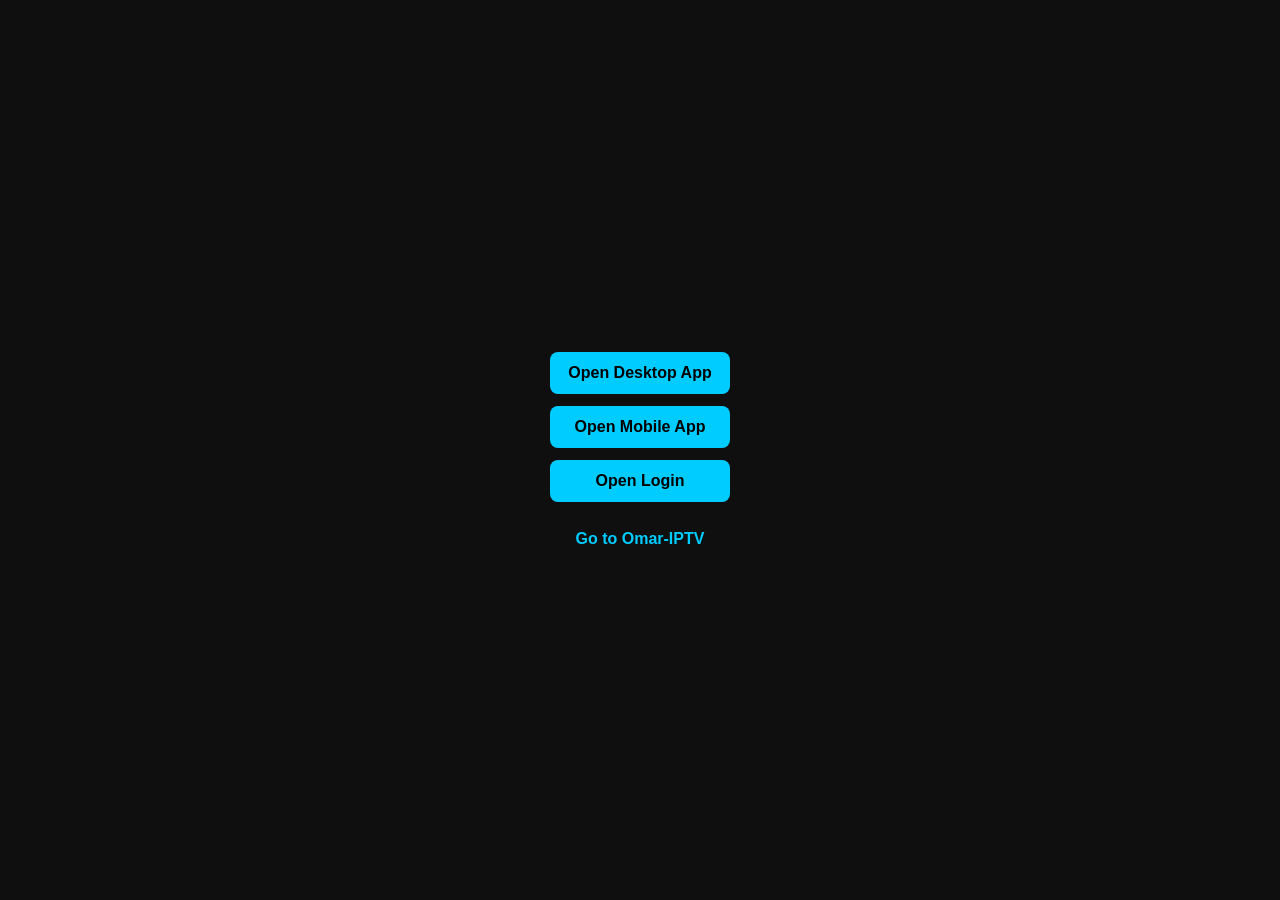
<file: index.html>
<!doctype html>
<html lang="en">
<head>
  <meta charset="UTF-8" />
  <meta name="viewport" content="width=device-width,initial-scale=1" />
  <title>Omar-Radio Apps</title>
  <style>body{margin:0;background:#0f0f0f;color:#fff;font-family:Arial;display:grid;place-items:center;height:100vh}.wrap{display:grid;gap:12px}.btn{display:block;padding:12px 18px;background:#00ccff;color:#000;text-decoration:none;border-radius:8px;text-align:center;font-weight:700}.footer-link{margin-top:16px;text-align:center}.footer-link a{color:#00ccff;text-decoration:none;font-weight:700}</style>
</head>
<body>
  <div class="wrap">
    <a class="btn" href="app/desktop/index.html">Open Desktop App</a>
    <a class="btn" href="app/mobile/index.html">Open Mobile App</a>
    <a class="btn" href="login.html">Open Login</a>
    <div class="footer-link">
      <a href="https://omararaj2170.github.io/Omar-IPTV" target="_blank" rel="noopener noreferrer">Go to Omar-IPTV</a>
    </div>
  </div>
</body>
</html>
</file>
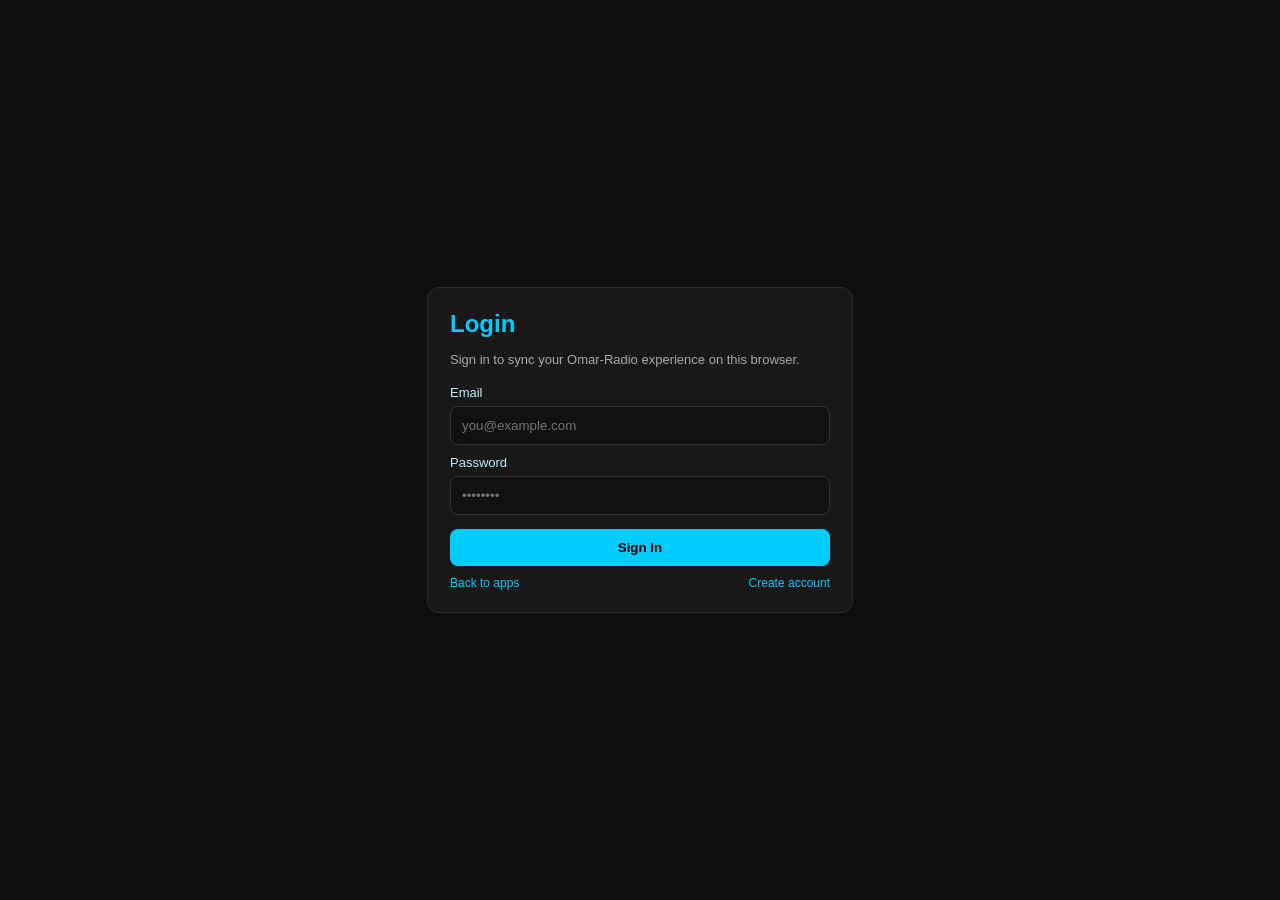
<file: login.html>
<!doctype html>
<html lang="en">
<head>
  <meta charset="UTF-8" />
  <meta name="viewport" content="width=device-width,initial-scale=1" />
  <title>Omar-Radio Login</title>
  <style>
    body{margin:0;font-family:Arial;background:#0f0f0f;color:#fff;display:grid;place-items:center;min-height:100vh}
    .card{width:min(92vw,380px);background:#181818;border:1px solid #2a2a2a;border-radius:12px;padding:22px}
    h1{margin:0 0 14px;color:#00ccff;font-size:24px}
    p{color:#aaa;font-size:13px;margin:0 0 18px}
    label{font-size:13px;color:#bfefff;display:block;margin:10px 0 6px}
    input{width:100%;padding:11px;border-radius:8px;border:1px solid #333;background:#111;color:#fff;box-sizing:border-box}
    button{width:100%;margin-top:14px;padding:11px;border:none;border-radius:8px;background:#00ccff;color:#000;font-weight:700;cursor:pointer}
    .row{display:flex;justify-content:space-between;margin-top:10px;font-size:12px}
    a{color:#00ccff;text-decoration:none}
  </style>
</head>
<body>
  <form class="card" onsubmit="event.preventDefault();localStorage.setItem('omarRadioUser',document.getElementById('email').value);window.location.href='index.html';">
    <h1>Login</h1>
    <p>Sign in to sync your Omar-Radio experience on this browser.</p>
    <label for="email">Email</label>
    <input id="email" type="email" placeholder="you@example.com" required />
    <label for="password">Password</label>
    <input id="password" type="password" placeholder="••••••••" required />
    <button type="submit">Sign In</button>
    <div class="row">
      <a href="index.html">Back to apps</a>
      <a href="#">Create account</a>
    </div>
  </form>
</body>
</html>
</file>
